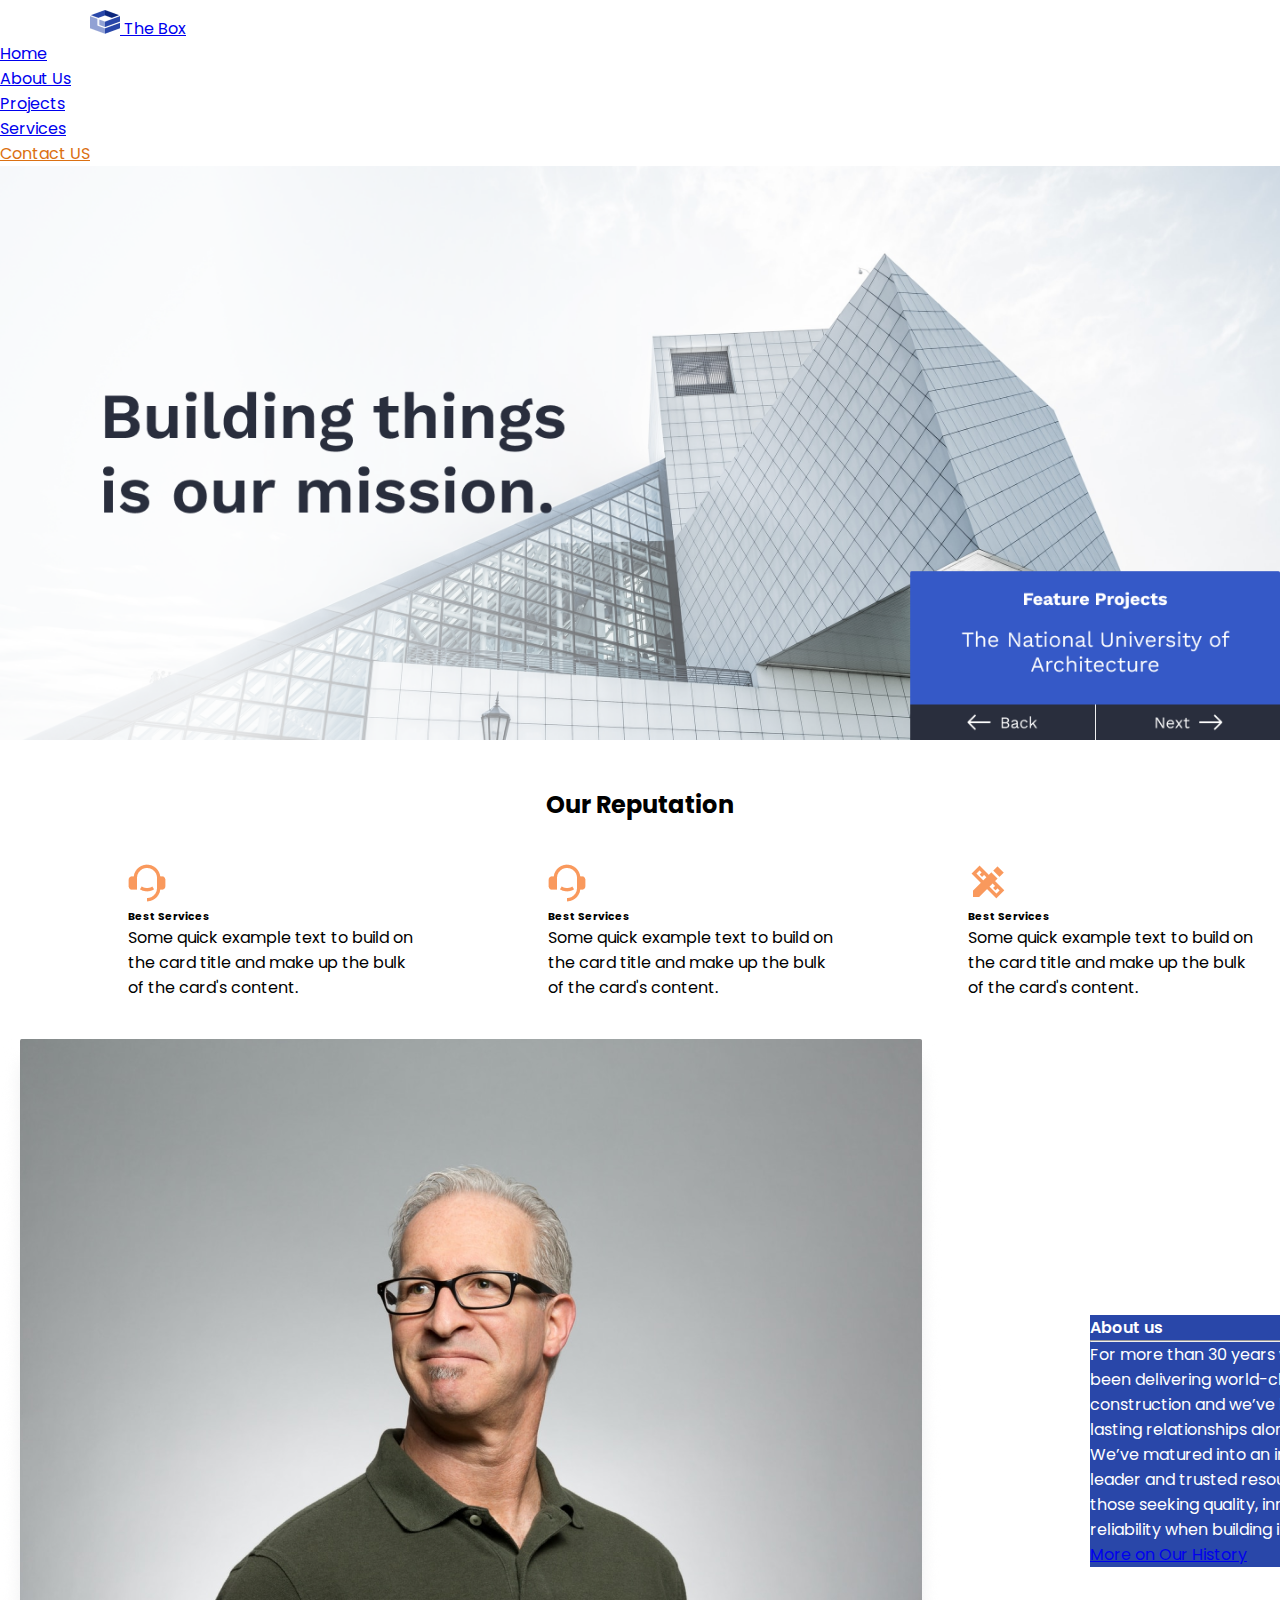
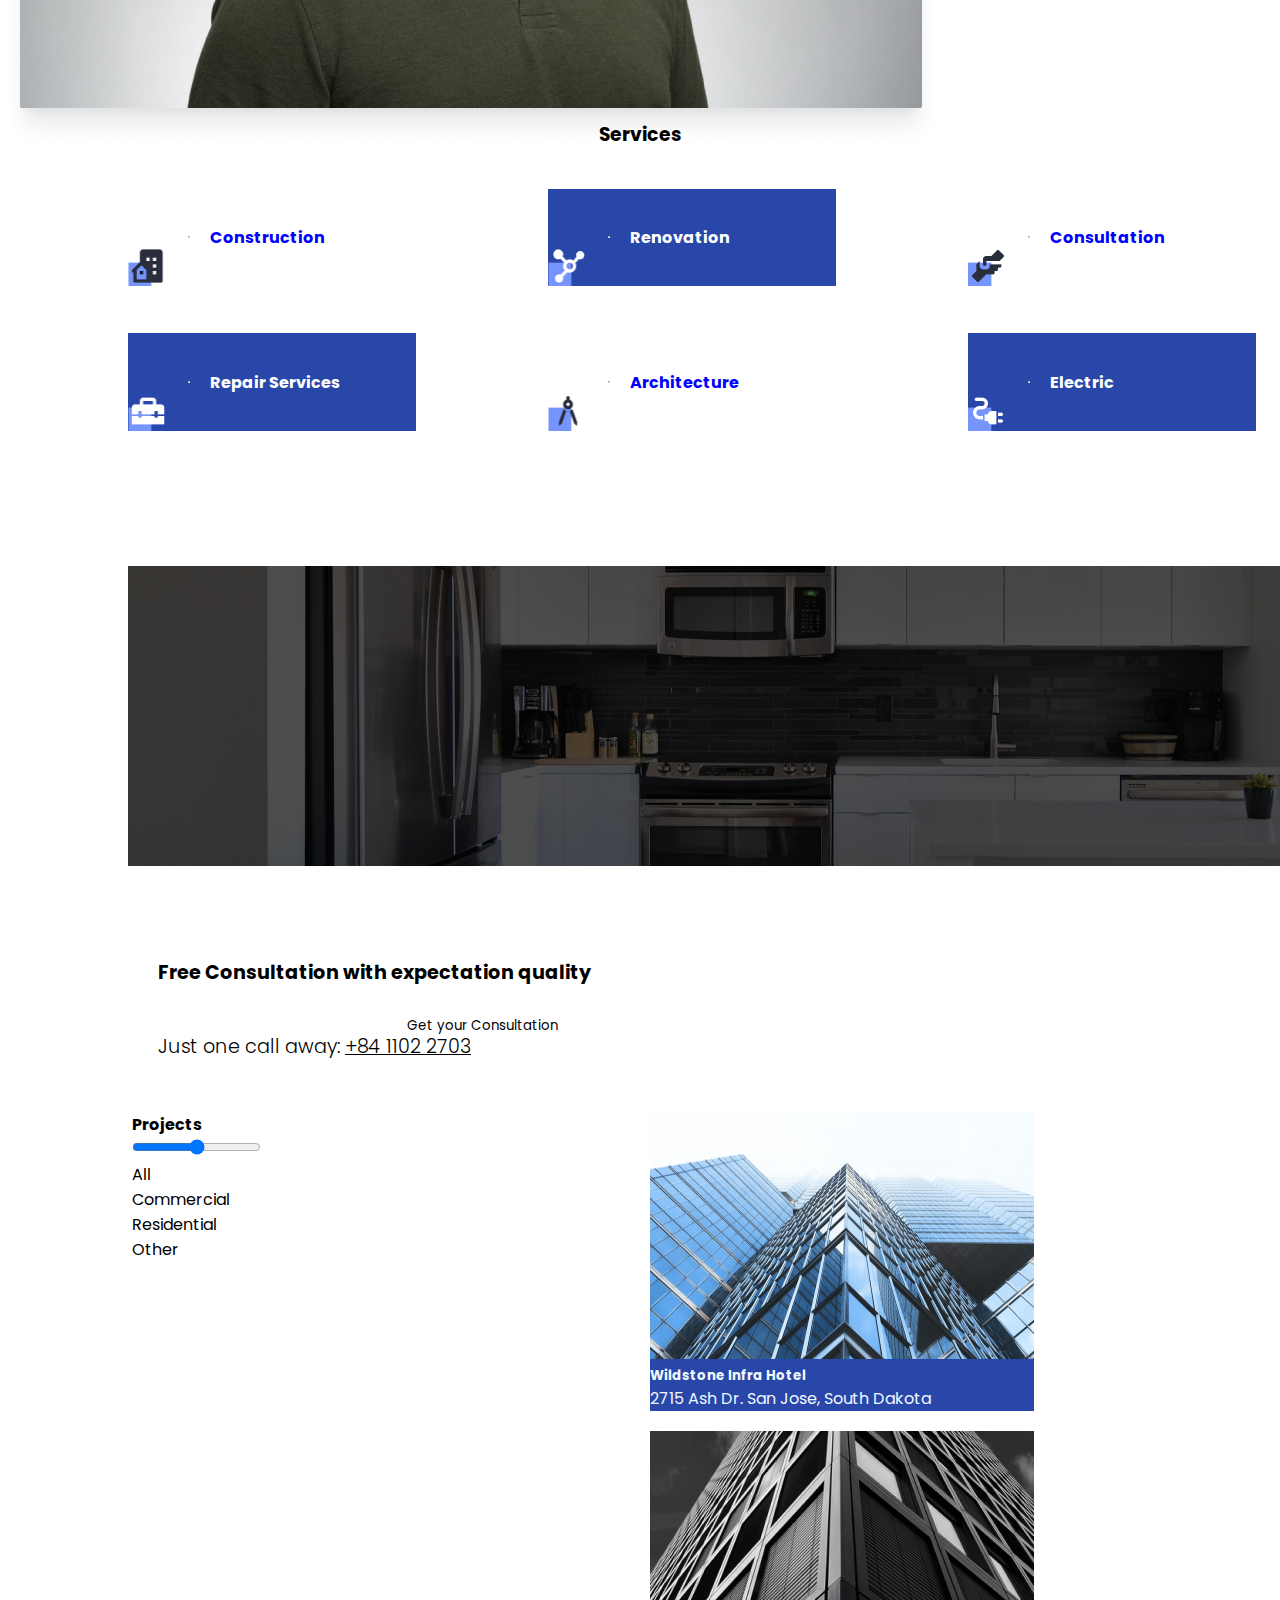
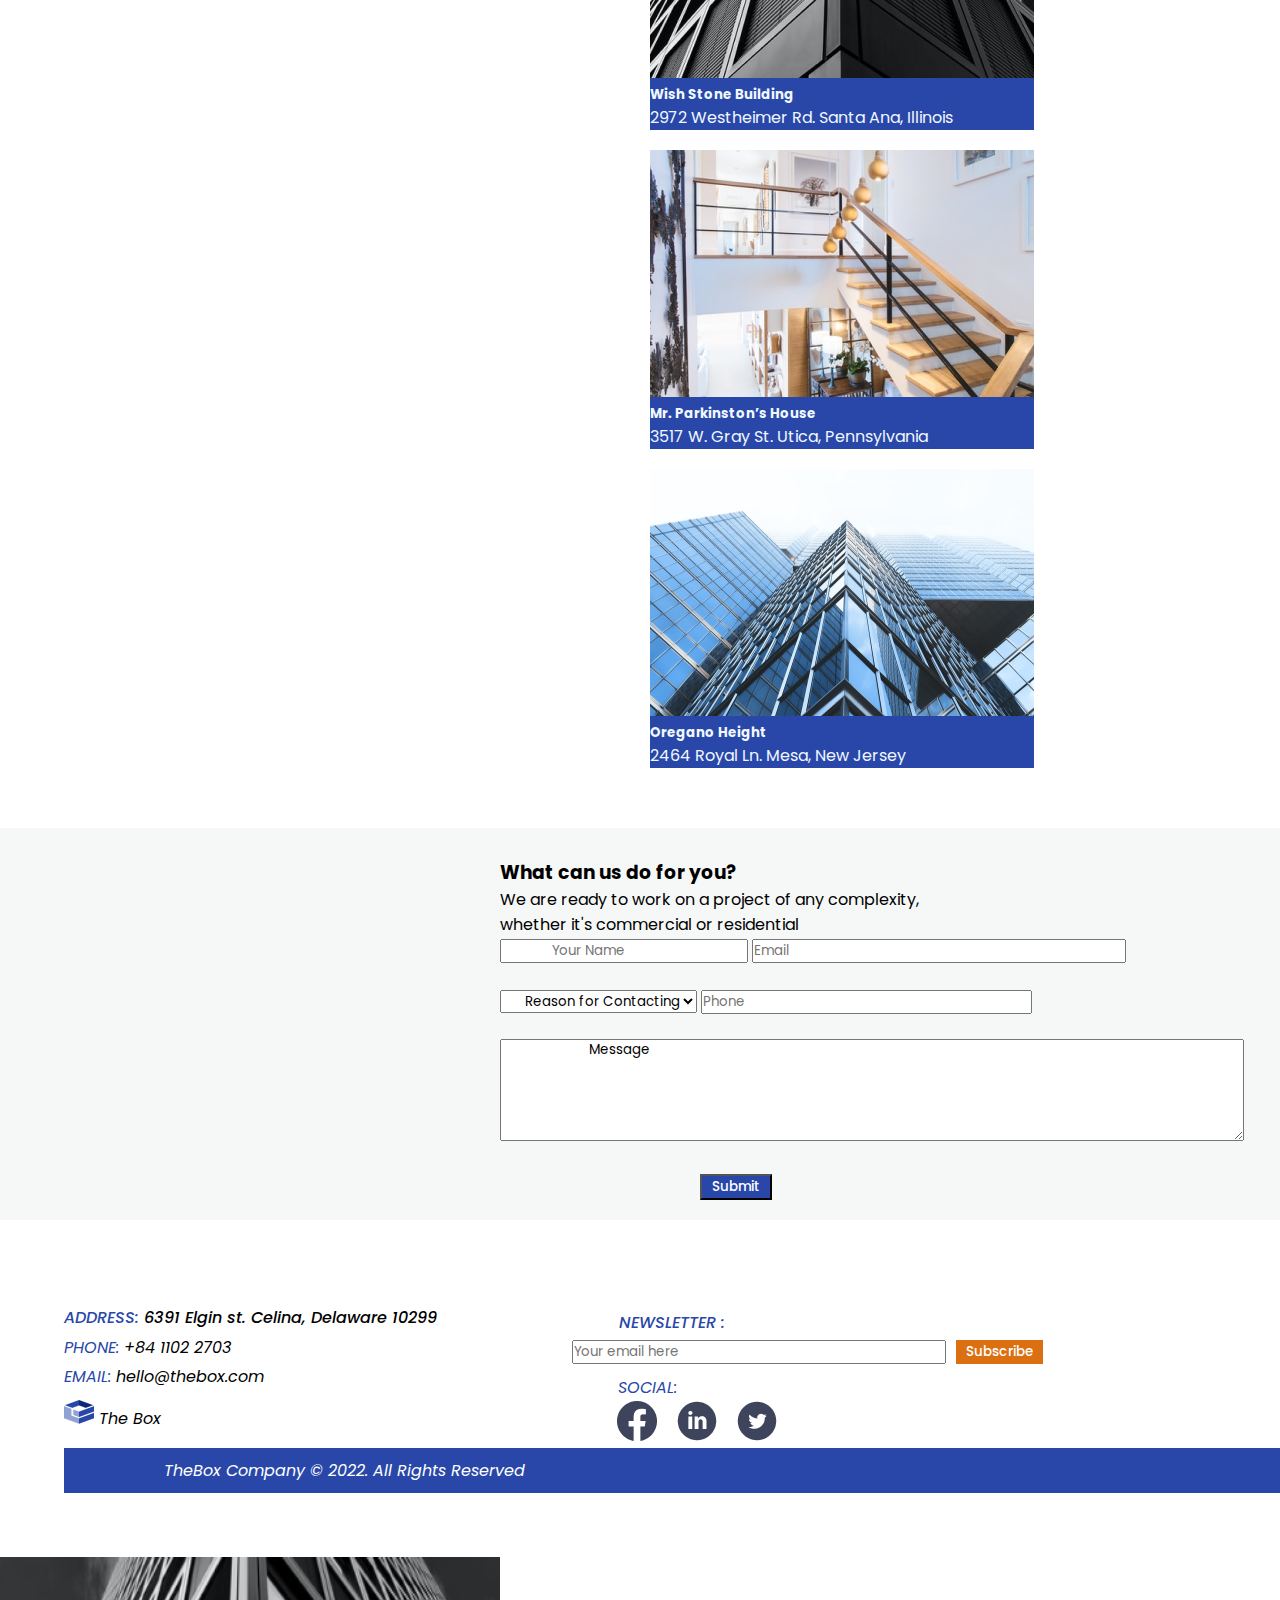
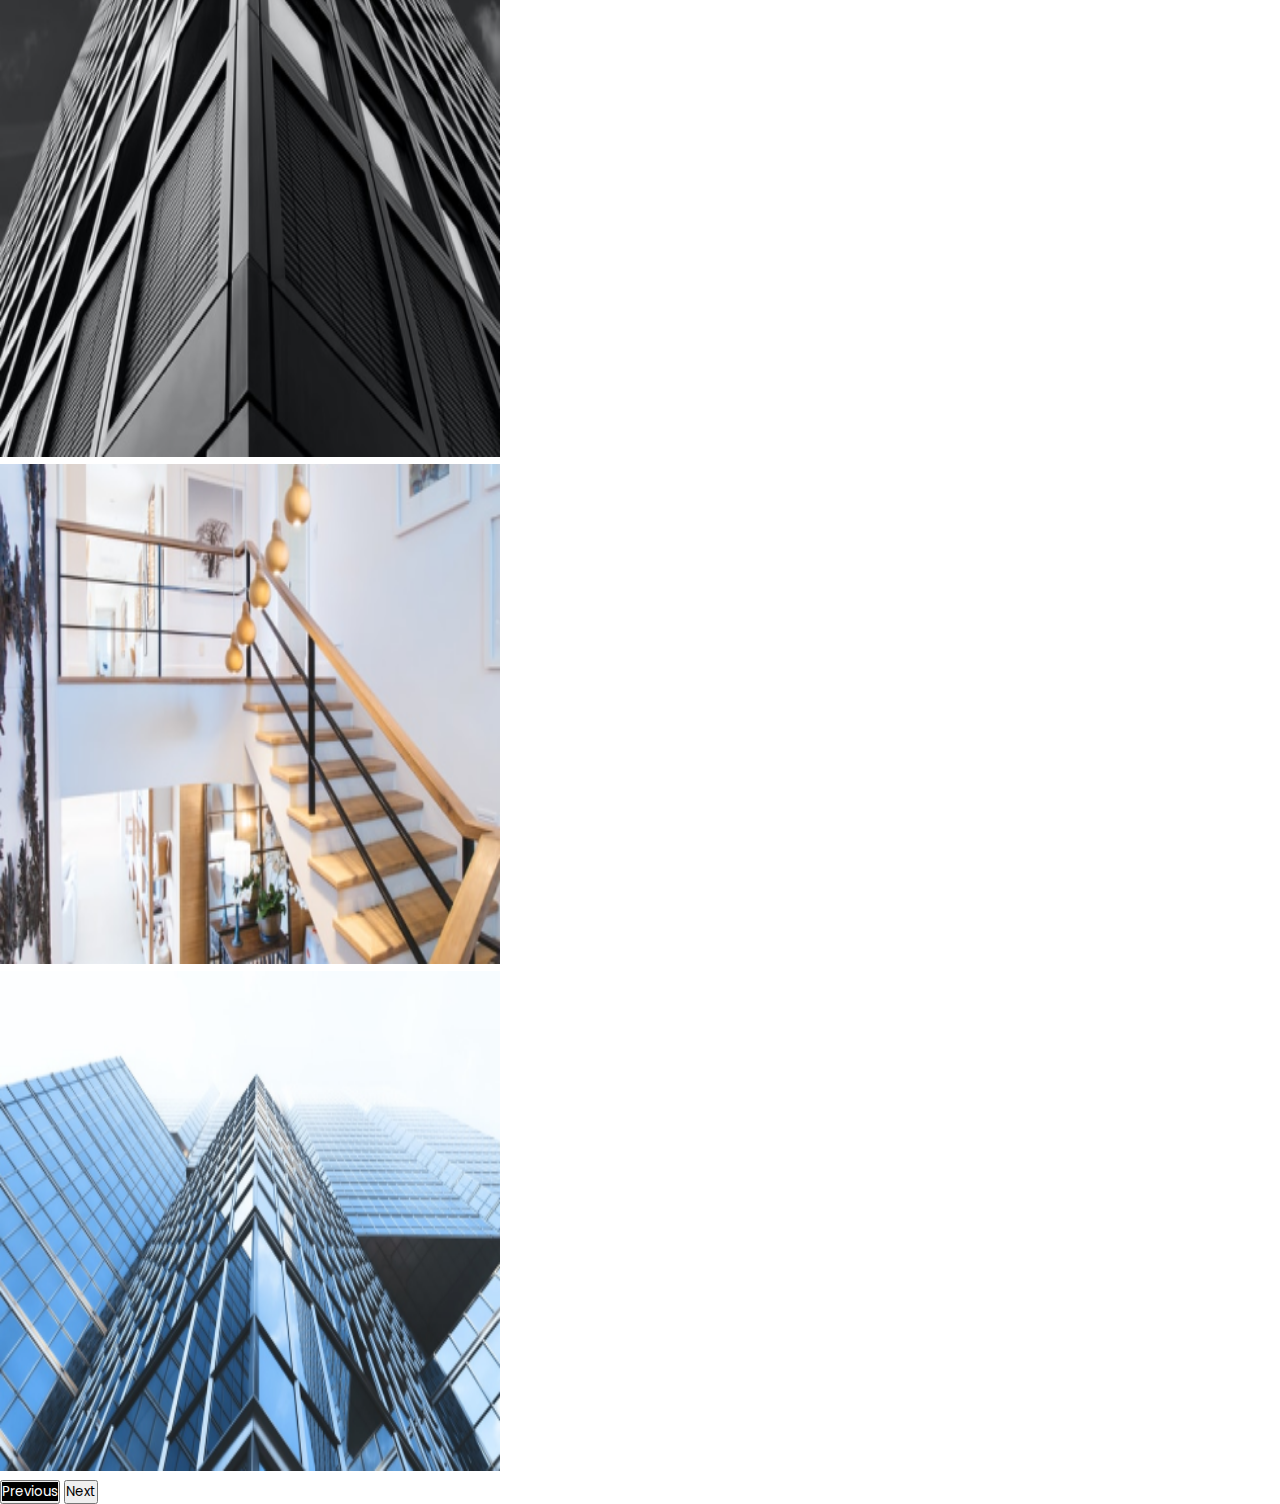
<file: 01Tasks/index.html>
<!DOCTYPE html>
<html lang="en">
<head>
    <meta charset="UTF-8">
    <meta name="viewport" content="width=device-width, initial-scale=1.0">
    <link href="https://cdn.jsdelivr.net/npm/bootstrap@5.0.2/dist/css/bootstrap.min.css" rel="stylesheet" integrity="sha384-EVSTQN3/azprG1Anm3QDgpJLIm9Nao0Yz1ztcQTwFspd3yD65VohhpuuCOmLASjC" crossorigin="anonymous">
    <link rel="stylesheet" href="style.css">
    
    <link rel="preconnect" href="https://fonts.googleapis.com">
<link rel="preconnect" href="https://fonts.gstatic.com" crossorigin>
<link href="https://fonts.googleapis.com/css2?family=Poppins:wght@300&display=swap" rel="stylesheet">
    <title>Document</title>
</head>
<body>
    <header>
        <nav class="navbar navbar-light bg-light">
            <div class="container-fluid" >
              <a class="navbar-brand" href="#">
                <img src="./pics/Random Symboles 3.png" alt=" main-logo" width="30" height="24" class="d-inline-block align-text-top" >
                The Box
              </a>
              <div class="second">
              <ul class="nav nav-pills">
                <li class="nav-item">
                  <a href="./Home.html" class="nav-link" href="#scrollspyHeading1">Home</a>
                </li>
                <li class="nav-item">
                  <a href="#cool" class="nav-link" href="#scrollspyHeading2">About Us</a>
                </li>
                <ul class="nav nav-pills">
                    <li class="nav-item">
                      <a href="#Projects" class="nav-link" href="#scrollspyHeading1">Projects</a>
                    </li>
                    <li class="nav-item">
                      <a href="#services" class="nav-link" href="#scrollspyHeading2">Services</a>
                    </li> 
                    <li  class="nav-item">
                        <a style="color: #db7012;" href="#contact-us" class="nav-link" href="#scrollspyHeading2">Contact US</a>
                      </li>
                </div>
            </div>
          </nav>
        </header>
          <main>
            <section>
                <img src="./pics/Hero.png" class="img-fluid" alt="Responsive image" width="100%" height="auto">
            </section>

            <div style="margin-bottom: 3%;" class="reputation">
                <h2 style="text-align: center;"> Our Reputation</h2>

                <div class="card" style="width: 18rem;">
                    <div class="card-body">
                      <img src="./pics/Vector.png" alt="vector-logo">
                      <h6 class="card-subtitle mb-2 text-bold">Best Services</h6>
                      <p class="card-text">Some quick example text to build on the card title and make up the bulk of the card's content.</p> </div> </div>
                  

                 <div class="card" style="width: 18rem;">
                      <div class="card-body">
                        <img src="./pics/Vector.png" alt="vector-logo">
                        <h6 class="card-subtitle mb-2 text-bold">Best Services</h6>
                        <p class="card-text">Some quick example text to build on the card title and make up the bulk of the card's content.</p> </div> </div>
            

                   <div class="card" style="width: 18rem;">
                        <div class="card-body">
                            <img src="./pics/icon6.png" alt="vector-logo">
                            <h6 class="card-subtitle mb-2 text-bold">Best Services</h6>
                            <p class="card-text">Some quick example text to build on the card title and make up the bulk of the card's content.</p>
                        </div> </div>
                </div>

                <div id="cool">
                
                    <div class="text-center">
                    <img src="./pics/unsplash_6anudmpILw4.png" class="rounded" alt="random-image">
                  </div>
                  
                  <div class="about-img" style="width: 18rem ;background-color: #2947A9;">
                    <div class="card-body">
                        <h4 style="color: white;font-weight: 600;" class="card-title">About us</h4>
                     <hr style="color: white;"> <p class="card-text" style="color: white;">For more than 30 years we have been delivering world-class construction and we’ve built many lasting relationships along the way.
                        We’ve matured into an industry leader and trusted resource for those seeking quality, innovation and reliability when building in the U.S..</textarea>
                        </p>
                      <a href="#" class="bg-light" >More on Our History</a>
                    </div>
                  </div>

                </div>
                <br>

          
                <div id="services">  
                    <h3 style="align-items: center;text-align: center;margin-top: 5%;font: 700;font-weight: 700;">Services</h3>

                <div class="card" style="width: 18rem;">
                    <img style="width: 40px;height: 40px;margin-top: 20%;" class="card-img-top" src="./pics/icon.png" alt="Card image cap">
                    <hr>
                    <div class="card-body">
                      <p style="font: 700;font-weight: 700;color: blue;" class="card-text">Construction</p>
                    </div>
                  </div>

                  <div class="card" style="width: 18rem;background-color:
                  #2947A9;">
                    <img style="width: 40px;height: 40px;margin-top: 20%;" class="card-img-top" src="./pics/icon (1).png" alt="Card image cap"> <hr>
                    <div class="card-body">
                      <p style="font: 700;font-weight: 700;color: white;" class="card-text">Renovation</p>
                    </div>
                  </div>

                  <div class="card" style="width: 18rem;">
                    <img style="width: 40px;height: 40px;margin-top: 20%;" class="card-img-top" src="./pics/icon (2).png" alt="Card image cap"> <hr>
                    <div class="card-body">
                      <p style="font: 700;font-weight: 700;color: blue;" class="card-text">Consultation</p>
                    </div>
                  </div>

                  <div class="card" style="width: 18rem;background-color:
                  #2947A9
                  ;">
                    <img style="width: 40px;height: 40px;margin-top: 20%;" class="card-img-top" src="./pics/icon (3).png" alt="Card image cap"> <hr>
                    <div class="card-body">
                      <p style="font: 700;font-weight: 700;color:white;" class="card-text">Repair Services</p>
                    </div>
                  </div>

                  <div class="card" style="width: 18rem;">
                    <img style="width: 40px;height: 40px;margin-top: 20%;" class="card-img-top" src="./pics/icon (4).png" alt="Card image cap"> <hr>
                    <div class="card-body">
                      <p style="font: 700;font-weight: 700;color: blue;" class="card-text">Architecture</p>
                    </div>
                  </div>

                  <div class="card" style="width: 18rem;background-color:
                  #2947A9
                  ;">
                    <img style="width: 40px;height: 40px;margin-top: 20%;" class="card-img-top" src="./pics/icon (5).png" alt="Card image cap"> <hr>
                    <div class="card-body">
                      <p style="font: 700;font-weight: 700;color:white;" class="card-text">Electric</p>
                    </div>
                  </div>
                </div>  

                <div style="margin-top: 10%; margin-bottom: 4%;" class="card bg-dark text-white">
                    <img class="card-img" src="./pics/cover-image.png" alt="Card image">
                    <div style="margin-top: 5%;" class="card-img-overlay">
                      <h5 style="font-weight: 700;padding-left: 30px;font-size: 1.5cqmax;" class="card-title">Free Consultation with expectation quality</h5>
                      <br>
                      <button style="margin-left: 60%;border: 1px solid white;background-color: transparent; font-weight: 400;" type="button" class="btn btn-dark">Get your Consultation</button>
                      <p style="font-weight: 300;padding-left: 30px;font-size: 1.5cqmax;margin-top: -1%;" class="card-text">Just one call away: <span style="text-decoration: underline;">+84  1102 2703</span> </p>
                    </div>
                  </div>

                  <section id="Projects" style="display: grid;
                  grid-template-columns: 1fr 1fr;
                  grid-gap: 20px;" class="cards">
                    <article style="margin-left: 21%;">
                      <h4>Projects</h4>
                      
                      <input type="range" max="4"  orient="vertical" />
                      
                      <ul style="list-style-type: none;">  
                        <li>All</li>
                        <li>Commercial</li>
                        <li>Residential</li>
                        <li>Other</li>
                      </ul>
                    </article>
                    <article class="allcard">
                      <div class="card2" style="background-color: #2947A9;">
                        <img src="./pics/pic1.png" class="card-img-top" alt="...">
                        <div class="card-body" style="color: aliceblue;">
                          <h5 class="card-title">Wildstone Infra Hotel</h5>
                          <p class="card-text">2715 Ash Dr. San Jose, South Dakota</p>
                        </div>
                      </div>
                      <div class="card2"style="background-color: #2947A9;">
                        <img src="./pics/pic3.png" class="card-img-top" alt="...">
                        <div class="card-body"style="color: aliceblue;">
                          <h5 class="card-title">Wish Stone Building</h5>
                          <p class="card-text">2972 Westheimer Rd. Santa Ana, Illinois </p>
                        </div>
                      </div>
                      <div class="card2"style="background-color: #2947A9;">
                        <img src="./pics/pic2.png" class="card-img-top" alt="...">
                        <div class="card-body"style="color: aliceblue;">
                          <h5 class="card-title">Mr. Parkinston’s House</h5>
                          <p class="card-text">3517 W. Gray St. Utica, Pennsylvania</p>
                        </div>
                      </div>
                      <div class="card2"style="background-color: #2947A9;">
                        <img src="./pics/pic1.png" class="card-img-top" alt="...">
                        <div class="card-body"style="color: aliceblue;">
                          <h5 class="card-title">Oregano Height</h5>
                          <p class="card-text">2464 Royal Ln. Mesa, New Jersey </p>
                        </div>
                      </div>
                    </article>
                  </section>

               <div id="contact-us" style="margin-top: 40px;margin-bottom: 200px;padding-top: 30px;padding-bottom: 20px; background-color: #F6F8F7; justify-content: center;align-items: center;padding-left: 500px;" class="form">
                    <h3>What can us do for you?</h3>
                    <p>We are ready to work on a project of any complexity,<br> whether it's commercial or residential</p>
                   <form action="#">
                    <input style="padding: 0px 50px;text-align: start;" type="text" id="name" name="name" required minlength="4" maxlength="8" size="10" placeholder="Your Name" required />
                    <input type="email" id="email" pattern=".+@globex\.com" size="30" placeholder="Email" required />
                    
                    <br><br>
                    <select style="padding-left: 20px;" name="pets" id="pet-select" required>
                      <option value="">Reason for Contacting</option>
                      <option value="dog">Dog</option>
                      <option value="cat">Cat</option>
                      <option value="hamster">Hamster</option>
                      <option value="parrot">Parrot</option>
                      <option value="spider">Spider</option>
                      <option value="goldfish">Goldfish</option>
                    </select>
                    <input style="padding-right: 70px;" type="tel" id="phone" name="phone" pattern="[0-9]{3}-[0-9]{3}-[0-9]{4}" placeholder="Phone" required />
                    <br><br>
                    <textarea id="story" name="story" rows="5" cols="64" required>
                      Message
                    </textarea>
                    <br><br>
                    <input style="background-color: #2947A9;color: white;padding: 1px 10px;font-weight: 500; margin-left: 200px;" class="favorite styled" type="button" value="Submit" />
                    </div>
                </form>
          </main>

<footer style="margin-bottom: 5%; margin-top: -9%;" >
   
  
         <address style="padding-left: 5%;">
        <p style="color: #2947A9;font-weight: 500;">ADDRESS: <span style="color: black;">6391 Elgin st. Celina, Delaware 10299</span> <span style="display: flex;justify-content: center;font-weight: 500;margin-top: -20px;">NEWSLETTER :</span></p>
       
        <p style="color: #2947A9;">PHONE: <span style="color: black;">+84 1102 2703</span>
          
          <span style="display: flex;justify-content: center;gap: 10px;margin-top: -20px;margin-left: 270px;"><input type="email" id="email" pattern=".+@globex\.com" size="30" placeholder="Your email here" required />  
         <input style="background-color: #db7012;color: white;padding: 1px 10px;font-weight: 500; border: none;" class="favorite styled" type="button" value="Subscribe" /></span>
      </p>
        <p style="color: #2947A9;">EMAIL: <span style="color: black;">hello@thebox.com</span>
         <span style="display: flex;justify-content: center;margin-left: -50px;margin-top: -14px;">SOCIAL:</span>
        </p>
        <p><img src="./pics/Random Symboles 3.png" alt=" main-logo" width="30" height="24" class="d-inline-block align-text-top" >
        The Box </p> 
        <p style="display: flex;justify-content: center;margin-top: -30px;margin-left: 4.1%; gap: 20px;"><img class="footer-logos"  src="./pics/akar-icons_facebook-fill.png" alt="facebook-logo"> <span><img class="footer-logos" src="./pics/entypo-social_linkedin-with-circle.png" alt="linkedin-logo"></span><img class="footer-logos" src="./pics/entypo-social_twitter-with-circle.png" alt="twitter-logo"></p>
  <div style="background-color: #2947A9;color: white;width: auto;padding: 10px 100px;">
    <p>TheBox Company &copy; 2022. All Rights Reserved</p>
  </div>

</footer>

<div id="carouselExampleControlsNoTouching" class="carousel slide" data-bs-touch="false" data-bs-interval="false">
  <div class="carousel-inner">
    <div class="carousel-item active">
      <img src="./pics/pic3.png" width="500px" height="500px" alt="Ruko jara ayega">
    </div>
    <div class="carousel-item">
      <img src="./pics/pic2.png" width="500px" height="500px" alt="Ruko jara ayega">
    </div>
    <div class="carousel-item">
      <img src="./pics/pic1.png" width="500px" height="500px"alt="Ruko jara ayega">
    </div>
  </div>
  <button class="carousel-control-prev" type="button" data-bs-target="#carouselExampleControlsNoTouching" data-bs-slide="prev">
    <span class="carousel-control-prev-icon" aria-hidden="true"></span>
    <span style="color:white; background-color: black;">Previous</span>
  </button>
  <button class="carousel-control-next" type="button" data-bs-target="#carouselExampleControlsNoTouching" data-bs-slide="next">
    <span class="carousel-control-next-icon" aria-hidden="true"></span>
    <span class="visually-hidden">Next</span>
  </button>
</div>
        
</body>
</html>
</file>
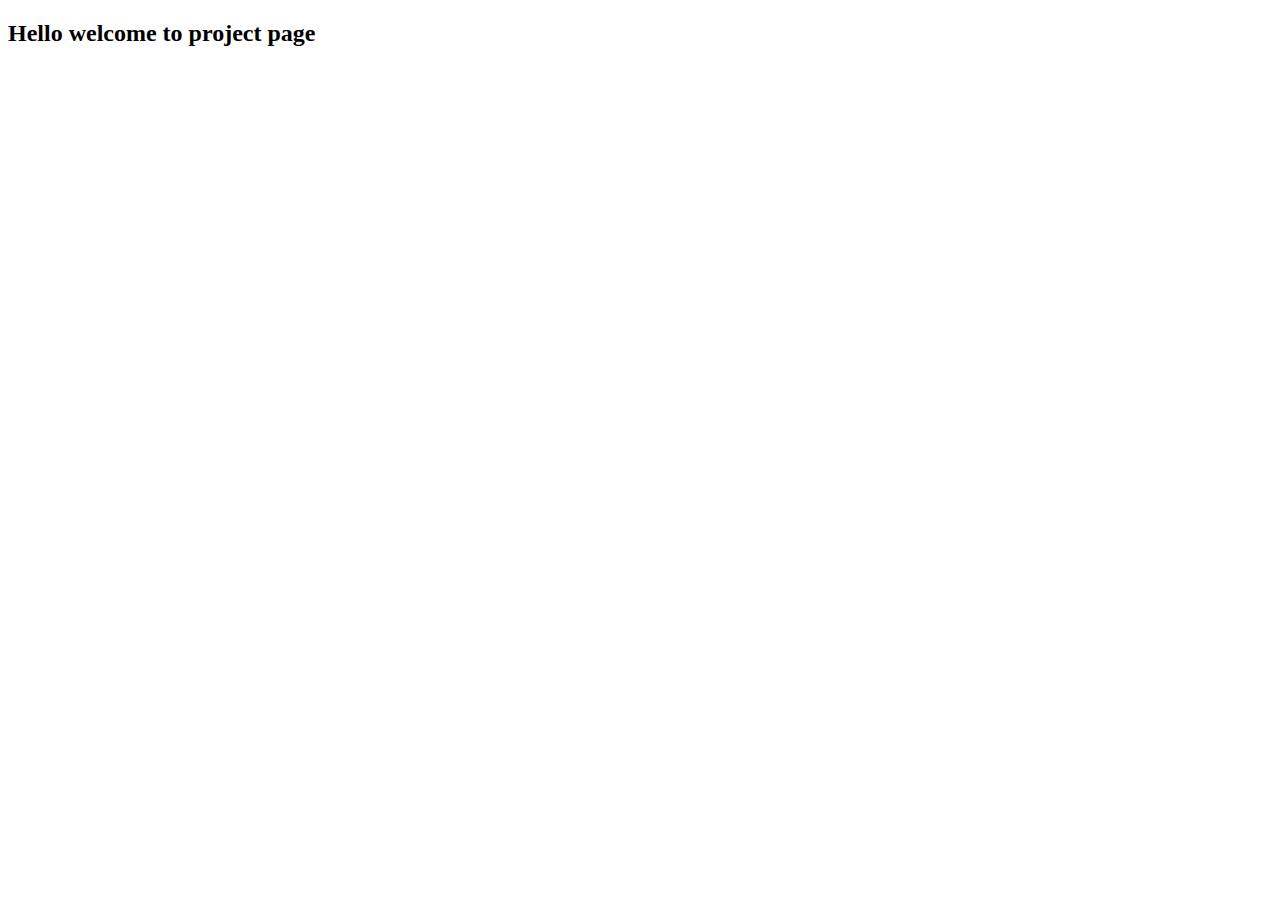
<file: 01Tasks/project.html>
<!DOCTYPE html>
<html lang="en">
<head>
    <meta charset="UTF-8">
    <meta name="viewport" content="width=device-width, initial-scale=1.0">
    <title>Document</title>
</head>
<body>
    <h2>Hello welcome to project page</h2>
</body>
</html>
</file>
<file: 01Tasks/style.css>
*{
    margin: 0%;
    padding: 0%;
    font-family: 'Poppins', sans-serif;
}

.navbar-brand{
    margin-left:10vh ;
}
nav{
    margin-top: 10px;
}
.second{
    margin-right: 35vh;
    gap: 0%;
    
}

.card{
    /* background-color: blueviolet; */
    gap: 20px;
display: inline-flex;
    align-items: center;
    justify-items: flex-start;
    justify-items: flex-start;
    flex-wrap: wrap;
    
}
.card {
   
    margin-left: 10vw;
    margin-top: 40px;
}
.reputation{
    margin-top: 40px;
    
}
.cool{
    margin-top: 10%;
    
}
#services{
    margin-top: 10%;
    /* margin-bottom: 30%; */
}

.about-img{
    position: relative;
    margin-top: -440px;
    margin-left: 1090px;
    width: auto;
    display: flex;
    flex-wrap: wrap;

}
.text-center{
    position: relative;
}

.footer-logos{
    width: 40px;
    height: 40px;
    
}
.card2{
    flex: 0 0 calc(33.33% - 20px); 
    margin-bottom: 20px; 
    width: 100%;
}
.article {
    display: flex;
    flex-direction: column;
  }
  .allcard {
    display: flex;
    flex-wrap: wrap;
    justify-content: space-between; 
  }

  /* ul>li{
    text-decoration: none;
list-style: none;
font-style: italic;
  } */
</file>
